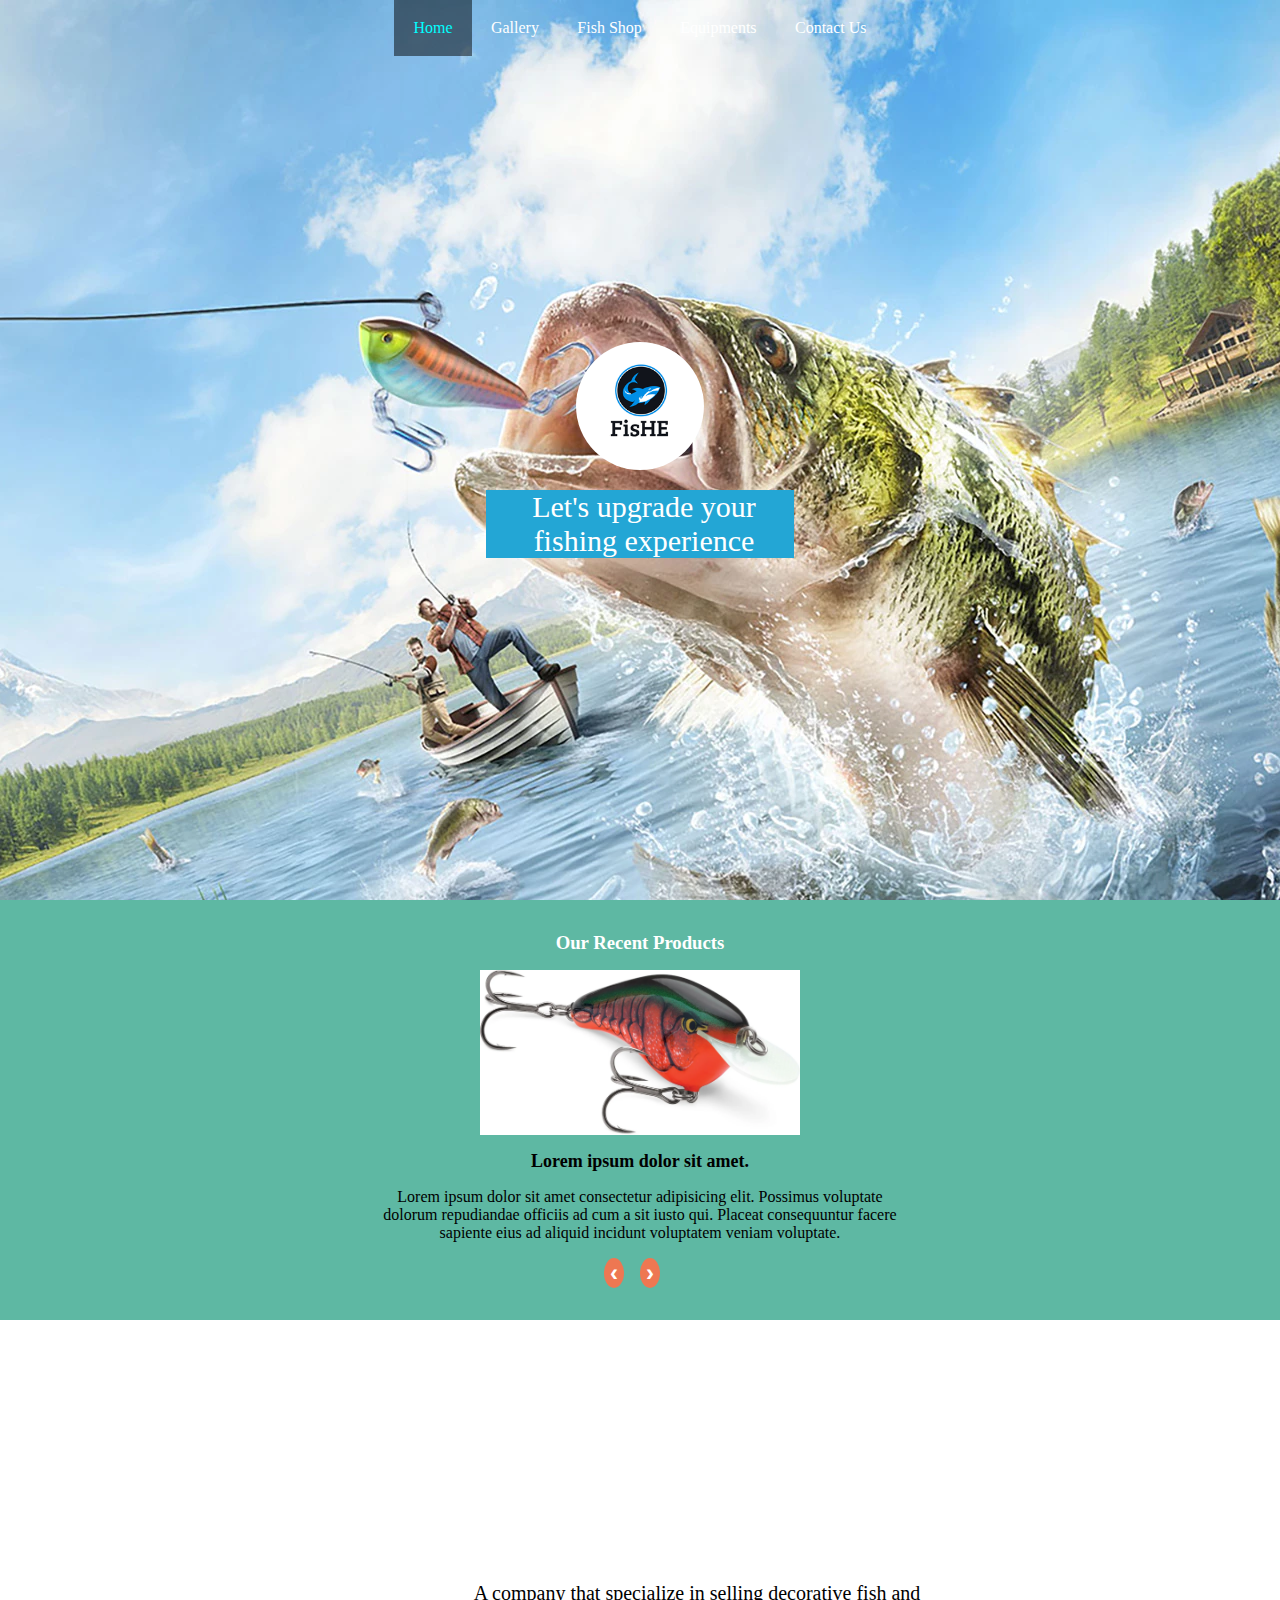
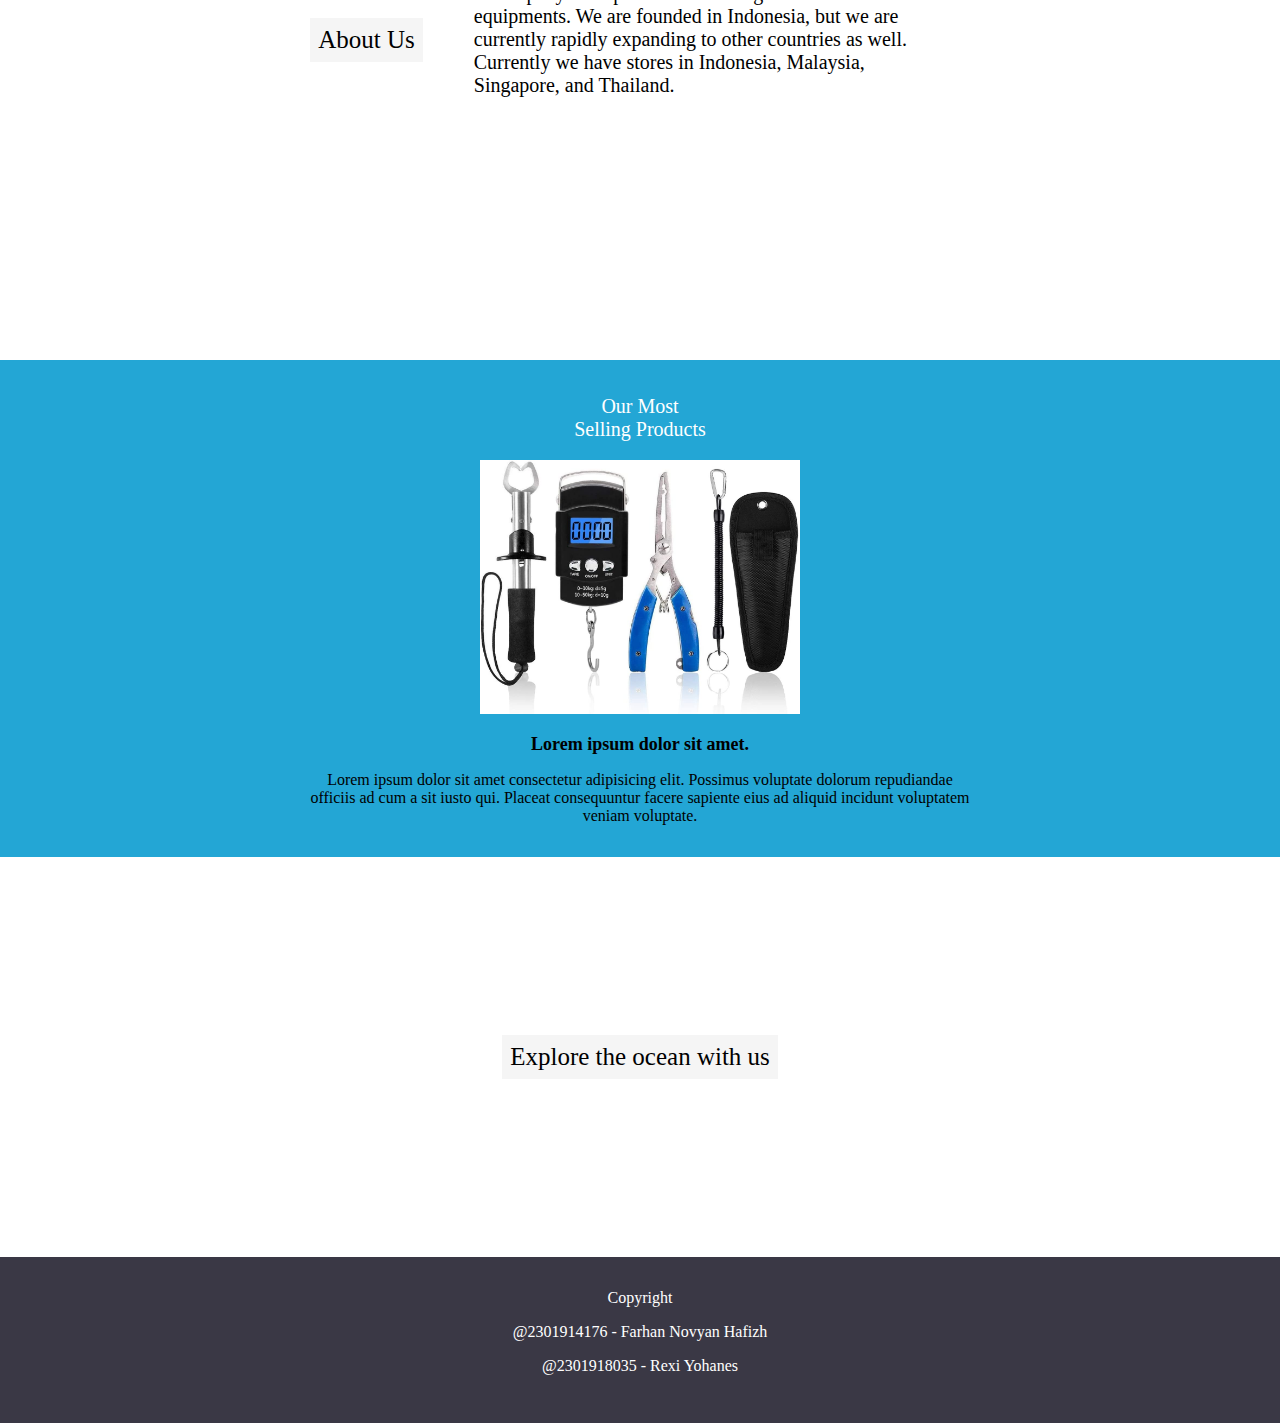
<file: index.html>
<!DOCTYPE html>
<html lang="en">
<head>
    <meta charset="UTF-8">
    <meta http-equiv="X-UA-Compatible" content="IE=edge">
    <meta name="viewport" content="width=device-width, initial-scale=1.0">
    <script src="https://code.jquery.com/jquery-3.6.0.min.js"
        integrity="sha256-/xUj+3OJU5yExlq6GSYGSHk7tPXikynS7ogEvDej/m4=" crossorigin="anonymous"></script>
    <link rel="stylesheet" href="global.css" />
    <link rel="stylesheet" href="index.css" />
    <title>FisHE</title>
</head>
<body>
    <nav>
        <ul>
            <li><a class="active" href="/index.html">Home</a></li>
            <li><a href="/gallery.html">Gallery</a></li>
            <li><a href="/shop.html">Fish Shop</a></li>
            <li><a href="/equipment.html">Equipments</a></li>
            <li><a href="/contact.html">Contact Us</a></li>
        </ul>
    </nav>
    <div class="main-content">
        <div class="parallax bg-1">
            <div>
                <div class="home-title-top">
                    <div class="child">
                        <img class="logo-circle" src="/assets/fishe.png" alt="">
                    </div>
                </div>
                <div class="home-title-bottom">
                    <div class="child">
                        Let's upgrade your fishing experience
                    </div>
                </div>
            </div>
        </div>
        <div class="slider-container">
            <h3>Our Recent Products</h3>
            <div class="slider">
                <div class="content">
                    <div class="img-middle-horizontal">
                        <img src="/assets/lure1.png"/>
                    </div>
                    <div class="product-title">
                        <b>
                            Lorem ipsum dolor sit amet.
                        </b>
                    </div>
                    <div class="product-desc">
                        Lorem ipsum dolor sit amet consectetur adipisicing elit. Possimus voluptate dolorum repudiandae officiis ad cum a
                        sit iusto qui. Placeat consequuntur facere sapiente eius ad aliquid incidunt voluptatem veniam voluptate.
                    </div>
                </div>
                <div class="content">
                    <div class="img-middle-horizontal">
                        <img src="/assets/lifejacket.png" />
                    </div>
                    <div class="product-title">
                        <b>
                            Lorem ipsum dolor sit amet.
                        </b>
                    </div>
                    <div class="product-desc">
                        Lorem ipsum dolor sit amet consectetur adipisicing elit. Possimus voluptate dolorum repudiandae officiis ad cum
                        a
                        sit iusto qui. Placeat consequuntur facere sapiente eius ad aliquid incidunt voluptatem veniam voluptate.
                    </div>
                </div>
                <div class="content">
                    <div class="img-middle-horizontal">
                        <img src="/assets/most-selling.png" />
                    </div>
                    <div class="product-title">
                        <b>
                            Lorem ipsum dolor sit amet.
                        </b>
                    </div>
                    <div class="product-desc">
                        Lorem ipsum dolor sit amet consectetur adipisicing elit. Possimus voluptate dolorum repudiandae officiis ad cum
                        a
                        sit iusto qui. Placeat consequuntur facere sapiente eius ad aliquid incidunt voluptatem veniam voluptate.
                    </div>
                </div>
            </div>
            <div class="button-container-mid">
                <button class="prev btn rounded">&#8249;</button>
                <button class="next btn rounded">&#8250;</button>
            </div>
        </div>
        <div class="parallax bg-2">
            <div class="title">
                About Us
            </div>
            <div class="horizontal-divider"></div>
            <div class="company-detail">
                A company that specialize in selling decorative fish and equipments. We are founded in Indonesia, but we are currently
                rapidly expanding to other countries as well. Currently we have stores in Indonesia, Malaysia, Singapore, and Thailand.
            </div>
        </div>
        <div class="most-selling">
            <div class="title">
                Our Most<br/> Selling Products
            </div>
            <div class="most-selling-content">
                <img src="/assets/most-selling.png"/>
            </div>
            <div class="product-title">
                <b>
                    Lorem ipsum dolor sit amet.
                </b>
            </div>
            <div class="product-desc">
                Lorem ipsum dolor sit amet consectetur adipisicing elit. Possimus voluptate dolorum repudiandae officiis ad cum
                a
                sit iusto qui. Placeat consequuntur facere sapiente eius ad aliquid incidunt voluptatem veniam voluptate.
            </div>
        </div>
        <div class="parallax bg-3">
            <div>
                <div class="title">
                    Explore the ocean with us
                </div>
            </div>
        </div>
    </div>
    <footer>
        Copyright 
        <p>
            @2301914176 - Farhan Novyan Hafizh
        </p>
        <p>
            @2301918035 - Rexi Yohanes
        </p>
    </footer>
    <script src="index.js"></script>
</body>
</html>
</file>
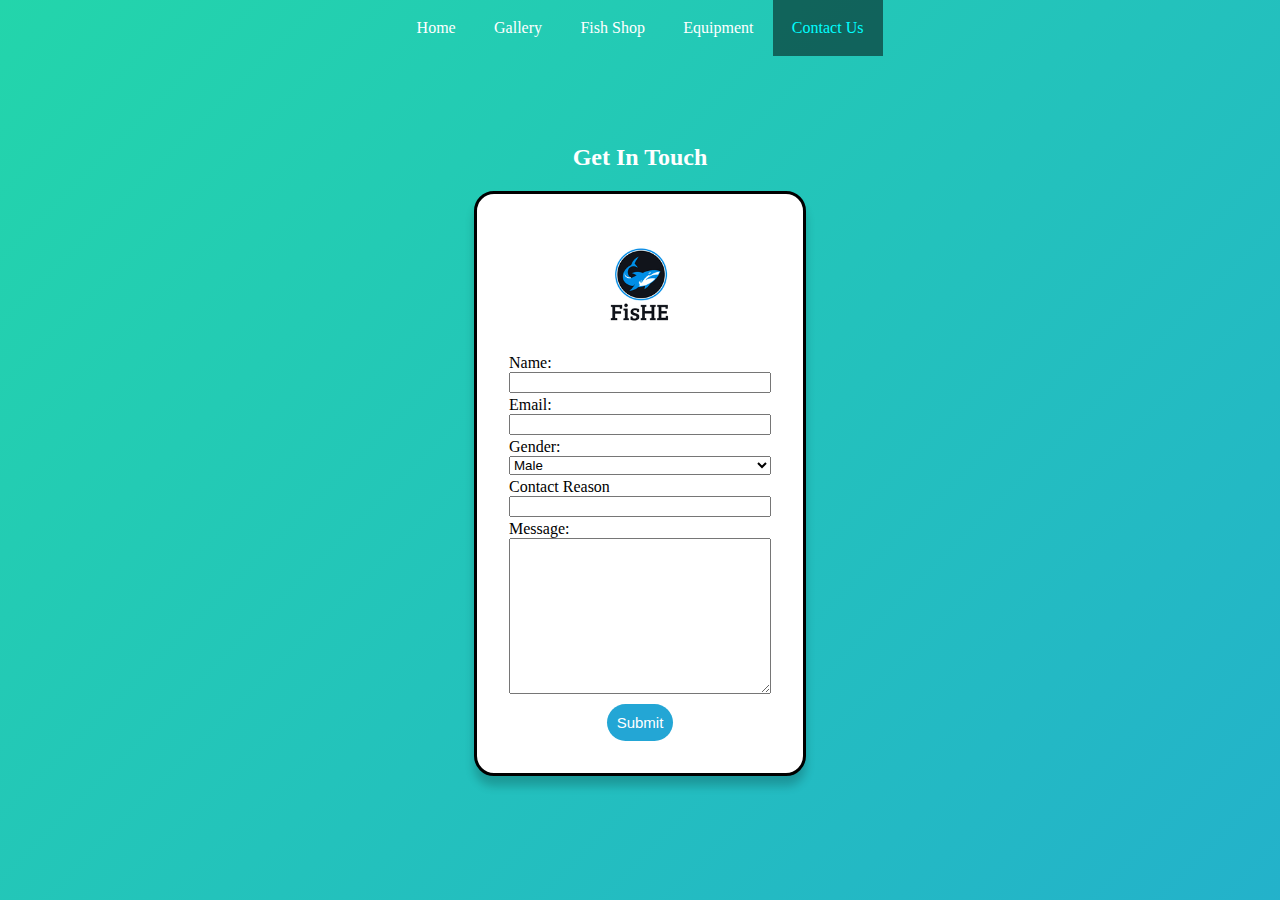
<file: contact.html>
<!DOCTYPE html>
<html lang="en">
<head>
    <meta charset="UTF-8">
    <meta http-equiv="X-UA-Compatible" content="IE=edge">
    <meta name="viewport" content="width=device-width, initial-scale=1.0">
    <link rel="stylesheet" href="global.css" />
    <link rel="stylesheet" href="contact.css" />
    <title>FisHE</title>
</head>
<body>
    <nav>
        <ul>
            <li><a href="/">Home</a></li>
            <li><a href="/gallery.html">Gallery</a></li>
            <li><a href="/shop.html">Fish Shop</a></li>
            <li><a href="/equipment.html">Equipment</a></li>
            <li><a class="active" href="/contact.html">Contact Us</a></li>
        </ul>
    </nav>
    <div class="parallax main-container">
        <div class="title">
            <h2>Get In Touch</h2>
        </div>
        <div class="form-container">
            <form action="mailto:farhan.hafizh@binus.ac.id" name="contactUs" onsubmit="return onSubmitContact()">
                <div class="logo-container">
                    <img src="/assets/fishe.png" alt="logo" class="logo-circle logo">
                </div>
                <div class="input-group">
                    <label for="name">Name:</label>
                    <input type="text" name="name">
                </div>
                <div class="input-group">
                    <label for="email">Email:</label>
                    <input type="text" name="email">
                </div>
                <div class="input-group">
                    <label for="gender">Gender:</label>
                    <select name="gender" id="gender">
                        <option value="m">Male</option>
                        <option value="f">Female</option>
                    </select>
                </div>
                <div class="input-group">
                    <label for="reason">Contact Reason</label>
                    <input type="text" name="reason">
                </div>
                <div class="input-group">
                    <label for="message">Message:</label>
                    <textarea name="message" id="message" cols="30" rows="10"></textarea>
                </div>
                <div class="btn-container">
                    <input class="btn btn-submit" type="submit" value="Submit">
                </div>
            </form>
        </div>
    </div>
    <script src="contact.js"></script>
</body>
</html>
</file>
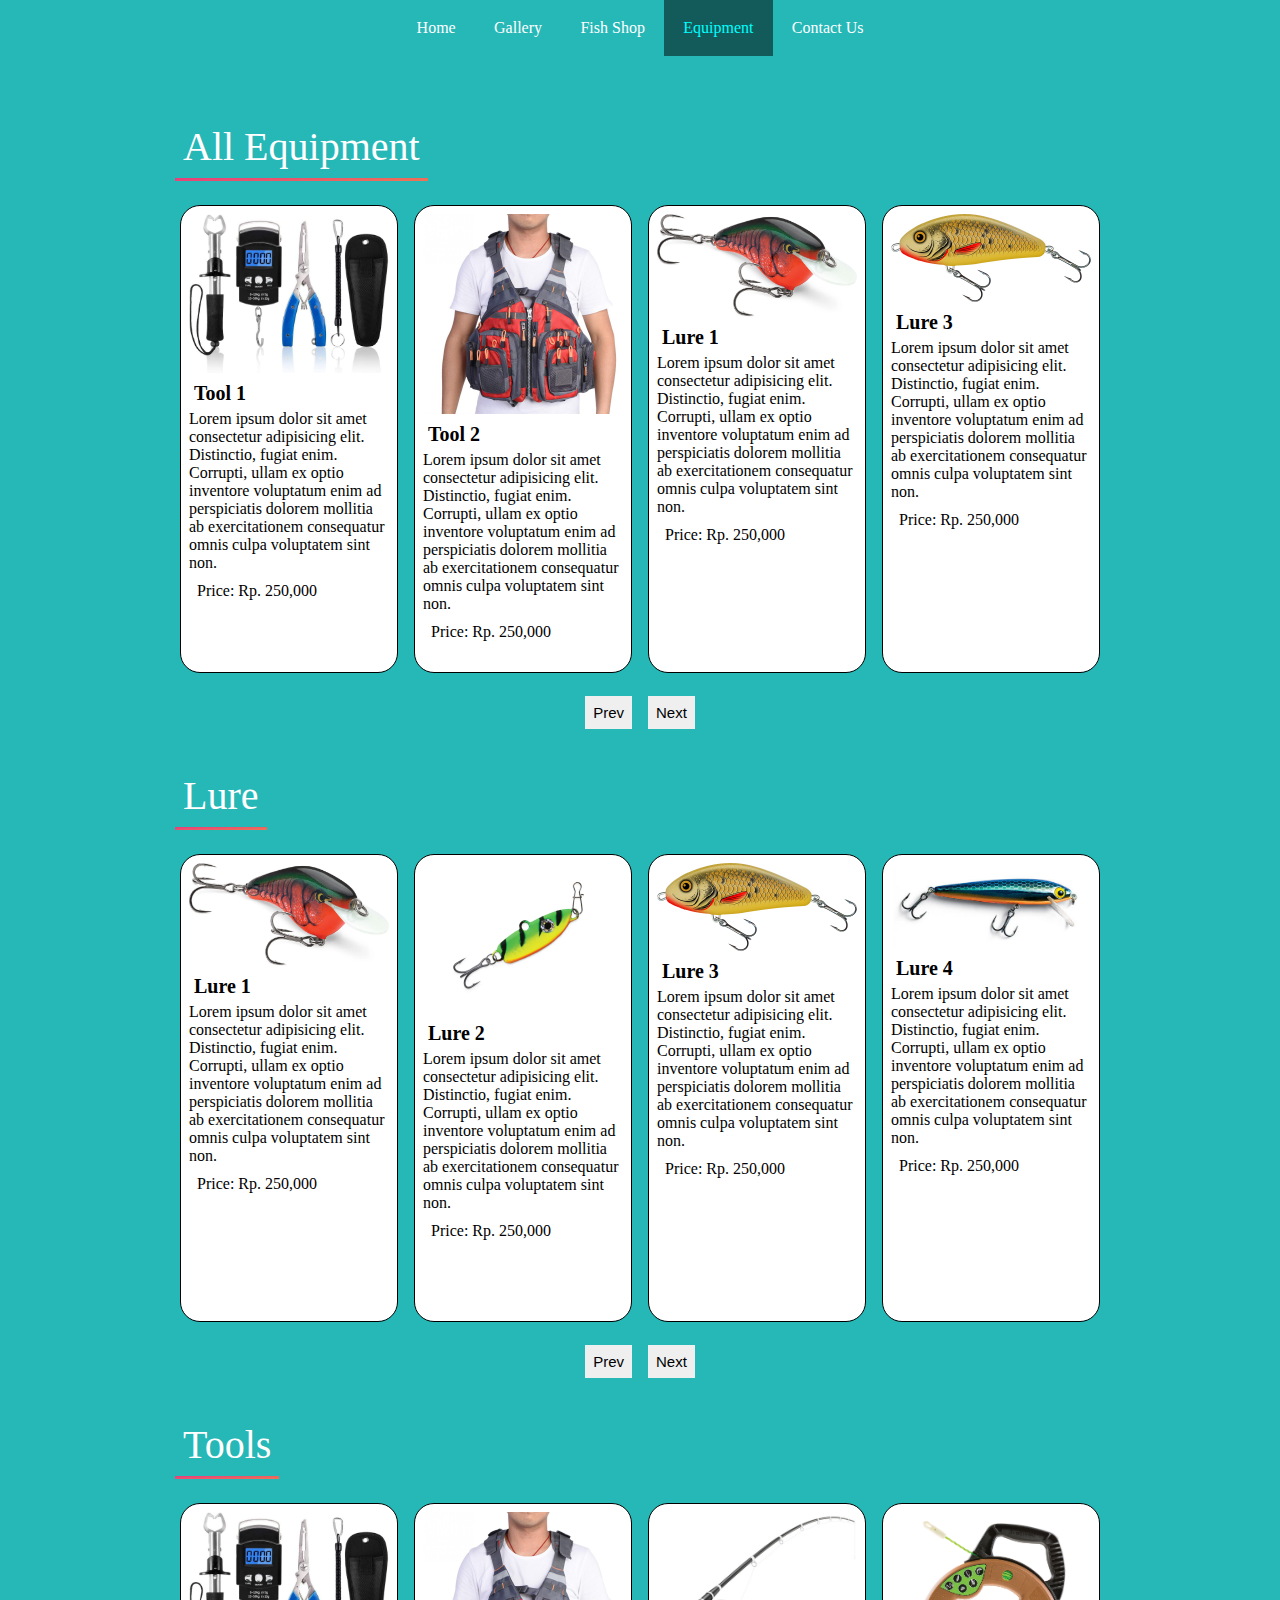
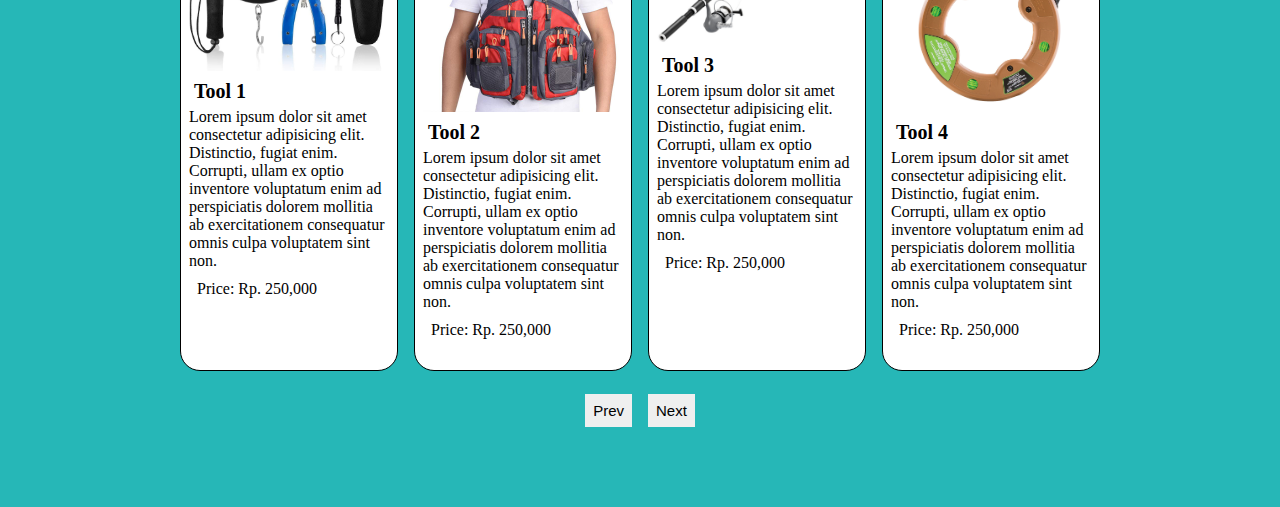
<file: equipment.html>
<!DOCTYPE html>
<html lang="en">
<head>
    <meta charset="UTF-8">
    <meta http-equiv="X-UA-Compatible" content="IE=edge">
    <meta name="viewport" content="width=device-width, initial-scale=1.0">
    <script src="https://code.jquery.com/jquery-3.6.0.min.js"
    integrity="sha256-/xUj+3OJU5yExlq6GSYGSHk7tPXikynS7ogEvDej/m4=" crossorigin="anonymous"></script>
    <link rel="stylesheet" href="global.css" />
    <link rel="stylesheet" href="equipment.css" />
    <title>FisHE</title>
</head>
<body>
    <nav>
        <ul>
            <li><a href="/index.html">Home</a></li>
            <li><a href="/gallery.html">Gallery</a></li>
            <li><a href="/shop.html">Fish Shop</a></li>
            <li><a class="active" href="/equipment.html">Equipment</a></li>
            <li><a href="/contact.html">Contact Us</a></li>
        </ul>
    </nav>
    <div class="main-container">
        <div class="category-container">
            <div class="category1 category" data-start="0" data-end="3">
                <div class="category-title">
                    All Equipment
                </div>
                <div class="card-container">
                    <div class="card">
                        <div class="item-img">
                            <img class="item-img" src="/assets/most-selling.png" alt="product image">
                        </div>
                        <div class="item-title">
                            Tool 1
                        </div>
                        <div class="item-desc">
                            Lorem ipsum dolor sit amet consectetur adipisicing elit. Distinctio, fugiat enim. Corrupti, ullam ex optio
                            inventore voluptatum enim ad perspiciatis dolorem mollitia ab exercitationem consequatur omnis culpa
                            voluptatem
                            sint non.
                        </div>
                        <div class="item-price">
                            Price: Rp. 250,000
                        </div>
                    </div>
                    <div class="card">
                        <div class="item-img">
                            <img class="item-img" src="/assets/lifejacket.png" alt="product image">
                        </div>
                        <div class="item-title">
                            Tool 2
                        </div>
                        <div class="item-desc">
                            Lorem ipsum dolor sit amet consectetur adipisicing elit. Distinctio, fugiat enim. Corrupti, ullam ex optio
                            inventore voluptatum enim ad perspiciatis dolorem mollitia ab exercitationem consequatur omnis culpa
                            voluptatem
                            sint non.
                        </div>
                        <div class="item-price">
                            Price: Rp. 250,000
                        </div>
                    </div>
                    <div class="card">
                        <div class="item-img">
                            <img class="item-img" src="/assets/lure1.png" alt="product image">
                        </div>
                        <div class="item-title">
                            Lure 1
                        </div>
                        <div class="item-desc">
                            Lorem ipsum dolor sit amet consectetur adipisicing elit. Distinctio, fugiat enim. Corrupti, ullam ex optio
                            inventore voluptatum enim ad perspiciatis dolorem mollitia ab exercitationem consequatur omnis culpa
                            voluptatem
                            sint non.
                        </div>
                        <div class="item-price">
                            Price: Rp. 250,000
                        </div>
                    </div>
                    <div class="card">
                        <div class="item-img">
                            <img class="item-img" src="/assets/lure3.png" alt="product image">
                        </div>
                        <div class="item-title">
                            Lure 3
                        </div>
                        <div class="item-desc">
                            Lorem ipsum dolor sit amet consectetur adipisicing elit. Distinctio, fugiat enim. Corrupti, ullam ex optio
                            inventore voluptatum enim ad perspiciatis dolorem mollitia ab exercitationem consequatur omnis culpa
                            voluptatem
                            sint non.
                        </div>
                        <div class="item-price">
                            Price: Rp. 250,000
                        </div>
                    </div>
                    <div class="card">
                        <div class="item-img">
                            <img class="item-img" src="/assets/tools4.png" alt="product image">
                        </div>
                        <div class="item-title">
                            asdasdasd
                        </div>
                        <div class="item-desc">
                            Lorem ipsum dolor sit amet consectetur adipisicing elit. Distinctio, fugiat enim. Corrupti, ullam ex optio
                            inventore voluptatum enim ad perspiciatis dolorem mollitia ab exercitationem consequatur omnis culpa
                            voluptatem
                            sint non.
                        </div>
                        <div class="item-price">
                            Price: Rp. 250,000
                        </div>
                    </div>

                </div>
                <div class="btn-container">
                    <button class="btn prev">Prev</button>
                    <button class="btn next">Next</button>
                </div>
            </div>
            <div class="category2 category" data-start="0" data-end="3">
                <div class="category-title">
                    Lure
                </div>
                <div class="card-container">
                    <div class="card">
                        <div class="item-img">
                            <img class="item-img" src="/assets/lure1.png" alt="product image">
                        </div>
                        <div class="item-title">
                            Lure 1
                        </div>
                        <div class="item-desc">
                            Lorem ipsum dolor sit amet consectetur adipisicing elit. Distinctio, fugiat enim. Corrupti, ullam ex
                            optio
                            inventore voluptatum enim ad perspiciatis dolorem mollitia ab exercitationem consequatur omnis culpa
                            voluptatem
                            sint non.
                        </div>
                        <div class="item-price">
                            Price: Rp. 250,000
                        </div>
                    </div>
                    <div class="card">
                        <div class="item-img">
                            <img class="item-img" src="/assets/lure2.png" alt="product image">
                        </div>
                        <div class="item-title">
                            Lure 2
                        </div>
                        <div class="item-desc">
                            Lorem ipsum dolor sit amet consectetur adipisicing elit. Distinctio, fugiat enim. Corrupti, ullam ex
                            optio
                            inventore voluptatum enim ad perspiciatis dolorem mollitia ab exercitationem consequatur omnis culpa
                            voluptatem
                            sint non.
                        </div>
                        <div class="item-price">
                            Price: Rp. 250,000
                        </div>
                    </div>
                    <div class="card">
                        <div class="item-img">
                            <img class="item-img" src="/assets/lure3.png" alt="product image">
                        </div>
                        <div class="item-title">
                            Lure 3
                        </div>
                        <div class="item-desc">
                            Lorem ipsum dolor sit amet consectetur adipisicing elit. Distinctio, fugiat enim. Corrupti, ullam ex
                            optio
                            inventore voluptatum enim ad perspiciatis dolorem mollitia ab exercitationem consequatur omnis culpa
                            voluptatem
                            sint non.
                        </div>
                        <div class="item-price">
                            Price: Rp. 250,000
                        </div>
                    </div>
                    <div class="card">
                        <div class="item-img">
                            <img class="item-img" src="/assets/lure4.png" alt="product image">
                        </div>
                        <div class="item-title">
                            Lure 4
                        </div>
                        <div class="item-desc">
                            Lorem ipsum dolor sit amet consectetur adipisicing elit. Distinctio, fugiat enim. Corrupti, ullam ex
                            optio
                            inventore voluptatum enim ad perspiciatis dolorem mollitia ab exercitationem consequatur omnis culpa
                            voluptatem
                            sint non.
                        </div>
                        <div class="item-price">
                            Price: Rp. 250,000
                        </div>
                    </div>
                    <div class="card">
                        <div class="item-img">
                            <img class="item-img" src="/assets/lure5.png" alt="product image">
                        </div>
                        <div class="item-title">
                            Lure 5
                        </div>
                        <div class="item-desc">
                            Lorem ipsum dolor sit amet consectetur adipisicing elit. Distinctio, fugiat enim. Corrupti, ullam ex
                            optio
                            inventore voluptatum enim ad perspiciatis dolorem mollitia ab exercitationem consequatur omnis culpa
                            voluptatem
                            sint non.
                        </div>
                        <div class="item-price">
                            Price: Rp. 250,000
                        </div>
                    </div>
            
                </div>
                <div class="btn-container">
                    <button class="btn prev">Prev</button>
                    <button class="btn next">Next</button>
                </div>
            </div>
            <div class="category2 category" data-start="0" data-end="3">
                <div class="category-title">
                    Tools
                </div>
                <div class="card-container">
                    <div class="card">
                        <div class="item-img">
                            <img class="item-img" src="/assets/most-selling.png" alt="product image">
                        </div>
                        <div class="item-title">
                            Tool 1
                        </div>
                        <div class="item-desc">
                            Lorem ipsum dolor sit amet consectetur adipisicing elit. Distinctio, fugiat enim. Corrupti, ullam ex
                            optio
                            inventore voluptatum enim ad perspiciatis dolorem mollitia ab exercitationem consequatur omnis culpa
                            voluptatem
                            sint non.
                        </div>
                        <div class="item-price">
                            Price: Rp. 250,000
                        </div>
                    </div>
                    <div class="card">
                        <div class="item-img">
                            <img class="item-img" src="/assets/lifejacket.png" alt="product image">
                        </div>
                        <div class="item-title">
                            Tool 2
                        </div>
                        <div class="item-desc">
                            Lorem ipsum dolor sit amet consectetur adipisicing elit. Distinctio, fugiat enim. Corrupti, ullam ex
                            optio
                            inventore voluptatum enim ad perspiciatis dolorem mollitia ab exercitationem consequatur omnis culpa
                            voluptatem
                            sint non.
                        </div>
                        <div class="item-price">
                            Price: Rp. 250,000
                        </div>
                    </div>
                    <div class="card">
                        <div class="item-img">
                            <img class="item-img" src="/assets/tools1.png" alt="product image">
                        </div>
                        <div class="item-title">
                            Tool 3
                        </div>
                        <div class="item-desc">
                            Lorem ipsum dolor sit amet consectetur adipisicing elit. Distinctio, fugiat enim. Corrupti, ullam ex
                            optio
                            inventore voluptatum enim ad perspiciatis dolorem mollitia ab exercitationem consequatur omnis culpa
                            voluptatem
                            sint non.
                        </div>
                        <div class="item-price">
                            Price: Rp. 250,000
                        </div>
                    </div>
                    <div class="card">
                        <div class="item-img">
                            <img class="item-img" src="/assets/tools2.png" alt="product image">
                        </div>
                        <div class="item-title">
                            Tool 4
                        </div>
                        <div class="item-desc">
                            Lorem ipsum dolor sit amet consectetur adipisicing elit. Distinctio, fugiat enim. Corrupti, ullam ex
                            optio
                            inventore voluptatum enim ad perspiciatis dolorem mollitia ab exercitationem consequatur omnis culpa
                            voluptatem
                            sint non.
                        </div>
                        <div class="item-price">
                            Price: Rp. 250,000
                        </div>
                    </div>
                    <div class="card">
                        <div class="item-img">
                            <img class="item-img" src="/assets/tools3.png" alt="product image">
                        </div>
                        <div class="item-title">
                            Tool 5
                        </div>
                        <div class="item-desc">
                            Lorem ipsum dolor sit amet consectetur adipisicing elit. Distinctio, fugiat enim. Corrupti, ullam ex
                            optio
                            inventore voluptatum enim ad perspiciatis dolorem mollitia ab exercitationem consequatur omnis culpa
                            voluptatem
                            sint non.
                        </div>
                        <div class="item-price">
                            Price: Rp. 250,000
                        </div>
                    </div>
            
                </div>
                <div class="btn-container">
                    <button class="btn prev">Prev</button>
                    <button class="btn next">Next</button>
                </div>
            </div>
        </div>
    </div>
    <script src="equipment.js"></script>
</body>
</html>
</file>
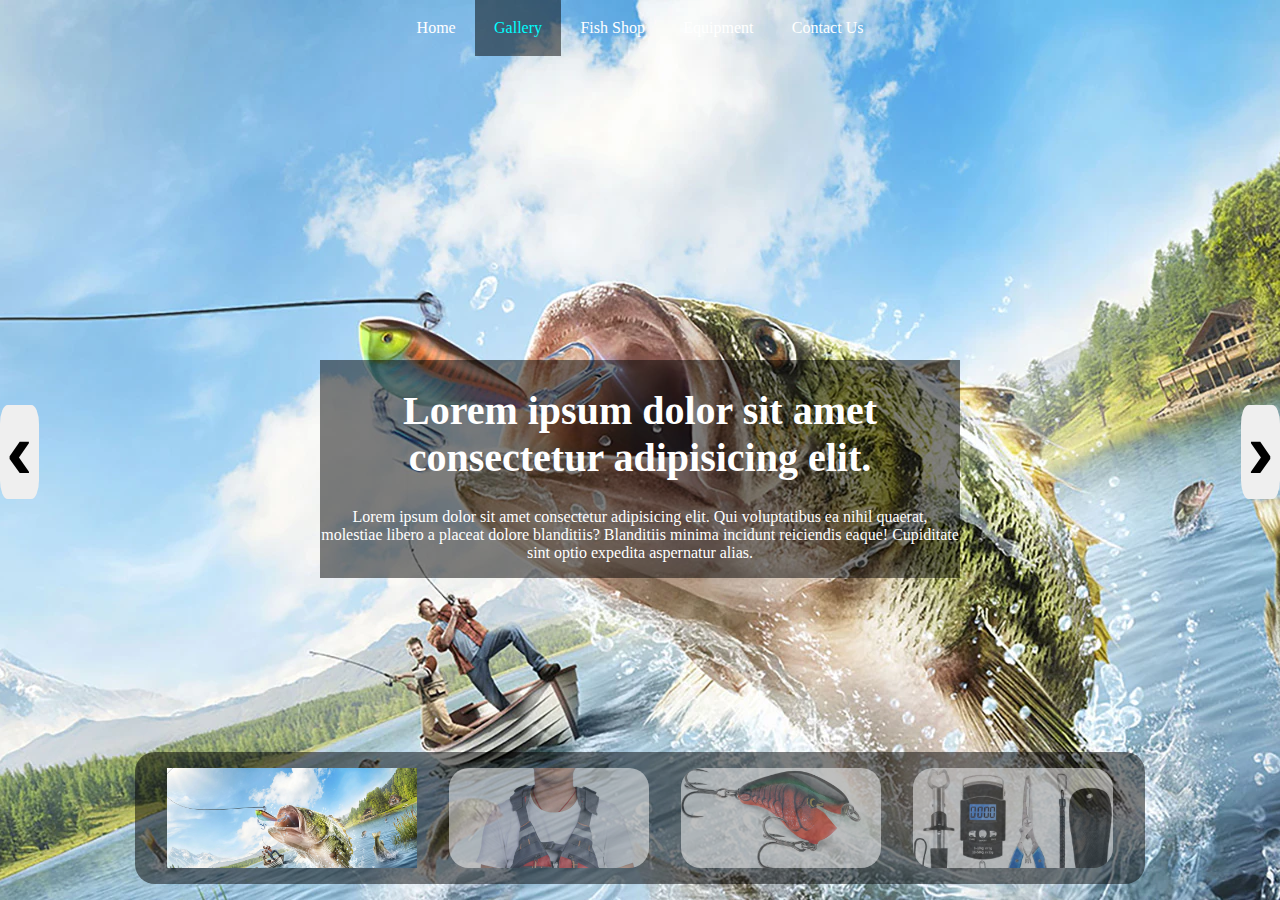
<file: gallery.html>
<!DOCTYPE html>
<html lang="en">
<head>
    <meta charset="UTF-8">
    <meta http-equiv="X-UA-Compatible" content="IE=edge">
    <meta name="viewport" content="width=device-width, initial-scale=1.0">
    <script src="https://code.jquery.com/jquery-3.6.0.min.js"
        integrity="sha256-/xUj+3OJU5yExlq6GSYGSHk7tPXikynS7ogEvDej/m4=" crossorigin="anonymous"></script>
    <link rel="stylesheet" href="global.css" />
    <link rel="stylesheet" href="gallery.css" />
    <title>FisHE</title>
</head>
<body>
    <nav>
        <ul>
            <li><a href="/index.html">Home</a></li>
            <li><a class="active" href="/gallery.html">Gallery</a></li>
            <li><a href="/shop.html">Fish Shop</a></li>
            <li><a href="/equipment.html">Equipment</a></li>
            <li><a href="/contact.html">Contact Us</a></li>
        </ul>
    </nav>
    <div class="main-content">
        <div class="slideshow-container">
            <div class="slides-content">
                <div>
                    <button class="btn rounded btn-slide prev">&#8249;</button>
                    <button class="btn rounded btn-slide next">&#8250;</button>
                </div>
                <div class="thumbnail-parent horizontal-center fade-in">
                    <div class="thumbnail-container">
                        <div class="thumbnail th-1" onclick="showContent(0)"></div>
                        <div class="thumbnail th-2" onclick="showContent(1)"></div>
                        <div class="thumbnail th-3" onclick="showContent(2)"></div>
                        <div class="thumbnail th-4" onclick="showContent(3)"></div>
                    </div>
                </div>
                <div class="parallax content bg-1">
                    <div class="item-detail-container horizontal-center">
                        <div class="item-title">
                            <h1>
                                Lorem ipsum dolor sit amet consectetur adipisicing elit.
                            </h1>
                        </div>
                        <div class="item-description">
                            <p>
                                Lorem ipsum dolor sit amet consectetur adipisicing elit. Qui voluptatibus ea nihil quaerat, molestiae libero a placeat dolore blanditiis? Blanditiis minima incidunt reiciendis eaque! Cupiditate sint optio expedita aspernatur alias.
                            </p>
                        </div>
                    </div>
                </div>
                <div class="parallax content bg-2">
                    <div class="item-detail-container horizontal-center">
                        <div class="item-title">
                            <h1>
                                Lorem ipsum dolor sit amet consectetur adipisicing elit.
                            </h1>
                        </div>
                        <div class="item-description">
                            <p>
                                Lorem ipsum dolor sit amet consectetur adipisicing elit. Qui voluptatibus ea nihil quaerat, molestiae libero
                                a placeat dolore blanditiis? Blanditiis minima incidunt reiciendis eaque! Cupiditate sint optio expedita
                                aspernatur alias.
                            </p>
                        </div>
                    </div>
                </div>
                <div class="parallax content bg-3">
                    <div class="item-detail-container horizontal-center">
                        <div class="item-title">
                            <h1>
                                Lorem ipsum dolor sit amet consectetur adipisicing elit.
                            </h1>
                        </div>
                        <div class="item-description">
                            <p>
                                Lorem ipsum dolor sit amet consectetur adipisicing elit. Qui voluptatibus ea nihil quaerat, molestiae libero
                                a placeat dolore blanditiis? Blanditiis minima incidunt reiciendis eaque! Cupiditate sint optio expedita
                                aspernatur alias.
                            </p>
                        </div>
                    </div>
                </div>
                <div class="parallax content bg-4">
                    <div class="item-detail-container horizontal-center">
                        <div class="item-title">
                            <h1>
                                Lorem ipsum dolor sit amet consectetur adipisicing elit.
                            </h1>
                        </div>
                        <div class="item-description">
                            <p>
                                Lorem ipsum dolor sit amet consectetur adipisicing elit. Qui voluptatibus ea nihil quaerat, molestiae libero
                                a placeat dolore blanditiis? Blanditiis minima incidunt reiciendis eaque! Cupiditate sint optio expedita
                                aspernatur alias.
                            </p>
                        </div>
                    </div>
                </div>
            </div>
        </div>
    </div>
    <script src="index.js"></script>
</body>
</html>
</file>
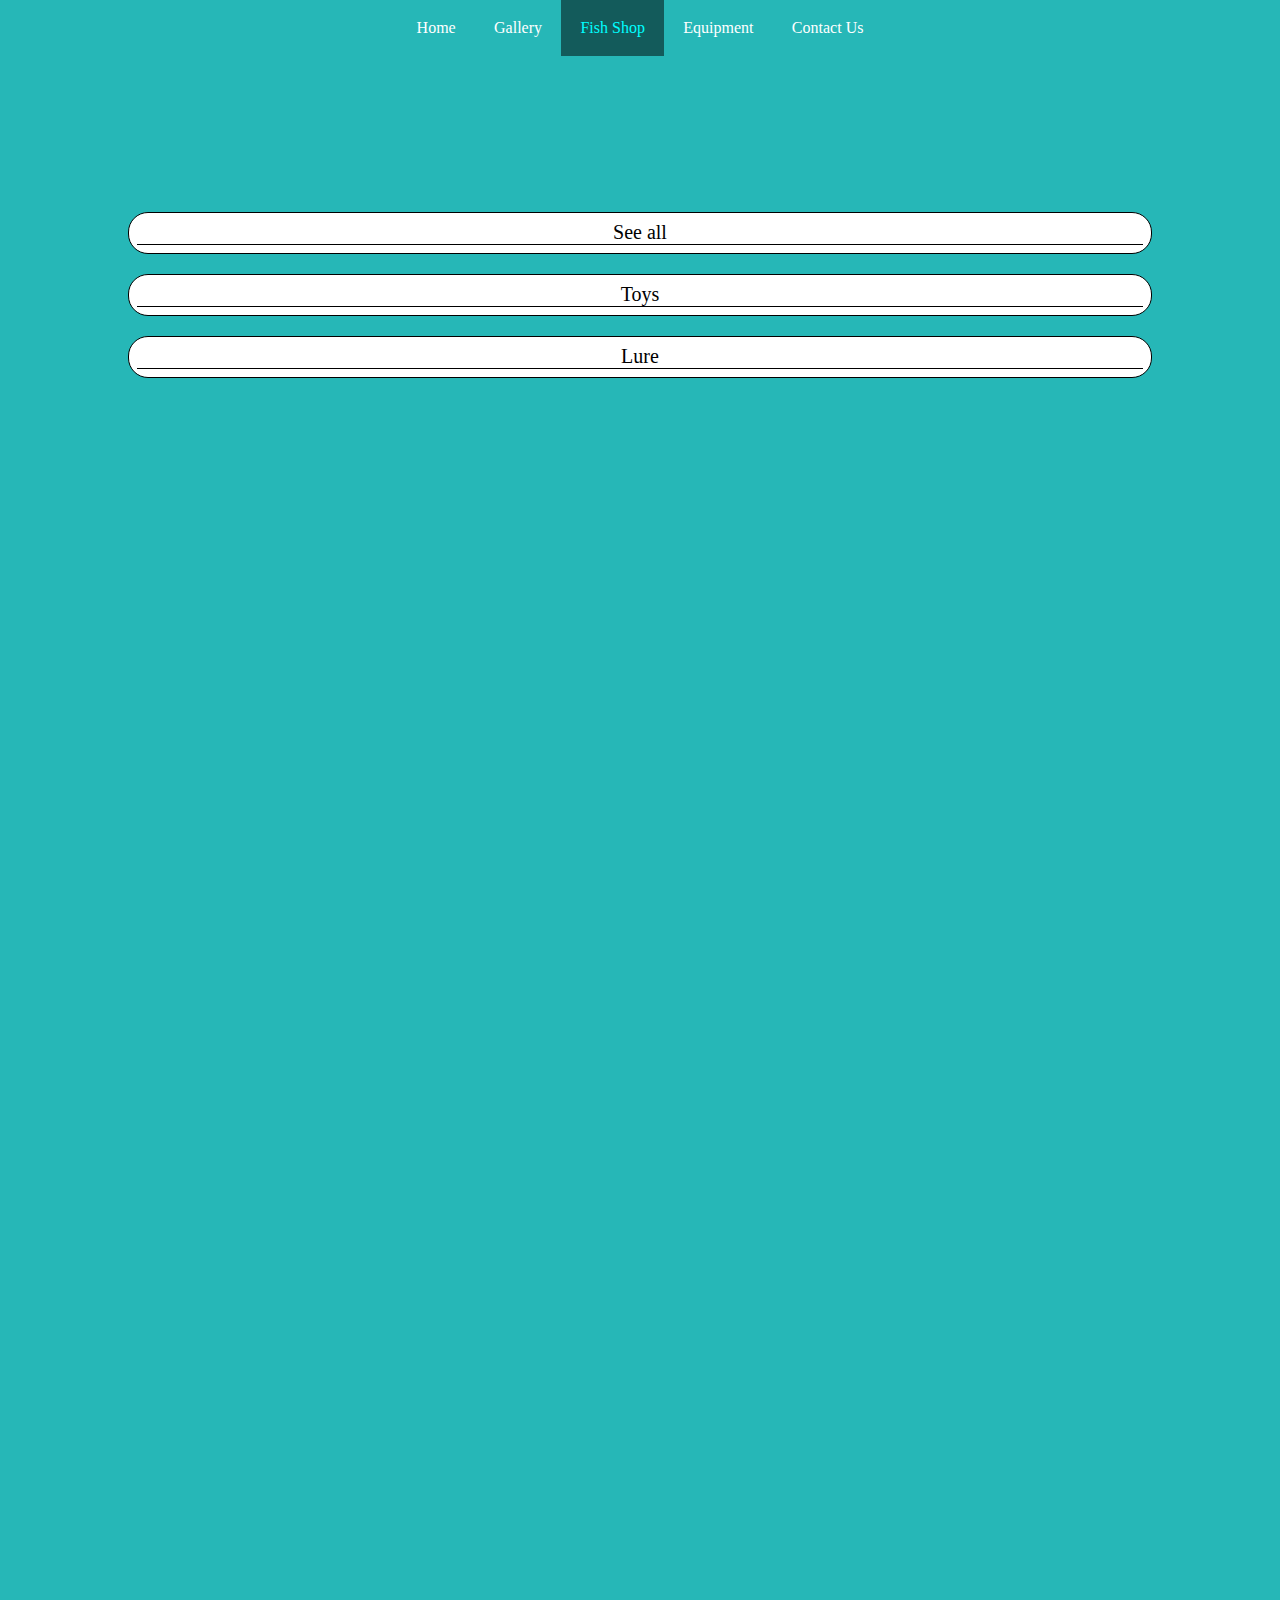
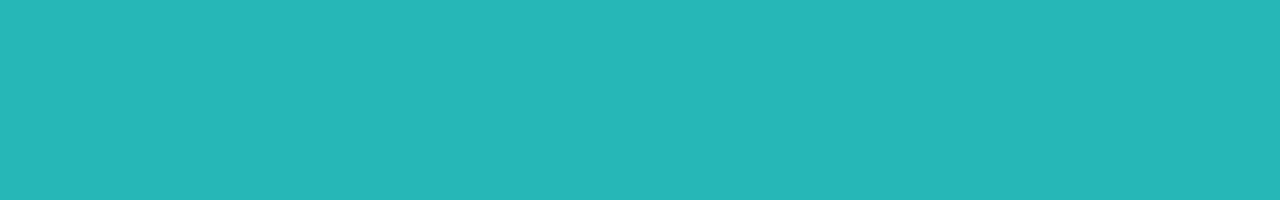
<file: shop.html>
<!DOCTYPE html>
<html lang="en">
<head>
    <meta charset="UTF-8">
    <meta http-equiv="X-UA-Compatible" content="IE=edge">
    <meta name="viewport" content="width=device-width, initial-scale=1.0">
    <script src="https://code.jquery.com/jquery-3.6.0.min.js"
        integrity="sha256-/xUj+3OJU5yExlq6GSYGSHk7tPXikynS7ogEvDej/m4=" crossorigin="anonymous"></script>
    <link rel="stylesheet" href="global.css" />
    <link rel="stylesheet" href="shop.css" />
    <title>FisHE</title>
</head>
<body>
    <nav>
        <ul>
            <li><a href="/index.html">Home</a></li>
            <li><a href="/gallery.html">Gallery</a></li>
            <li><a class="active" href="/shop.html">Fish Shop</a></li>
            <li><a href="/equipment.html">Equipment</a></li>
            <li><a href="/contact.html">Contact Us</a></li>
        </ul>
    </nav>
    <div class="main-container">
        <div class="categories horizontal-center">
            <div class="container">
                <div class="toggle">
                    See all
                </div>
                <div class="content">
                    <div class="card">
                        <div class="item-img">
                            <img class="item-img" src="/assets/fishtoy1.png" alt="product image">
                        </div>
                        <div class="item-title">
                            Fish Toy 1
                        </div>
                        <div class="item-desc">
                            Lorem ipsum dolor sit amet consectetur adipisicing elit. Distinctio, fugiat enim. Corrupti, ullam ex optio inventore voluptatum enim ad perspiciatis dolorem mollitia ab exercitationem consequatur omnis culpa voluptatem sint non.
                        </div>
                        <div class="item-price">
                           Price: Rp. 250,000
                        </div>
                    </div>
                    <div class="card">
                        <div class="item-img">
                            <img class="item-img" src="/assets/fishtoy2.png" alt="product image">
                        </div>
                        <div class="item-title">
                            Fish Toy 2
                        </div>
                        <div class="item-desc">
                            Lorem ipsum dolor sit amet consectetur adipisicing elit. Distinctio, fugiat enim. Corrupti, ullam ex optio
                            inventore voluptatum enim ad perspiciatis dolorem mollitia ab exercitationem consequatur omnis culpa voluptatem
                            sint non.
                        </div>
                        <div class="item-price">
                            Price: Rp. 250,000
                        </div>
                    </div>
                    <div class="card">
                        <div class="item-img">
                            <img class="item-img" src="/assets/lure1.png" alt="product image">
                        </div>
                        <div class="item-title">
                            Lure 1
                        </div>
                        <div class="item-desc">
                            Lorem ipsum dolor sit amet consectetur adipisicing elit. Distinctio, fugiat enim. Corrupti, ullam ex optio
                            inventore voluptatum enim ad perspiciatis dolorem mollitia ab exercitationem consequatur omnis culpa voluptatem
                            sint non.
                        </div>
                        <div class="item-price">
                            Price: Rp. 250,000
                        </div>
                    </div>
                    <div class="card">
                        <div class="item-img">
                            <img class="item-img" src="/assets/fishtoy3.jpeg" alt="product image">
                        </div>
                        <div class="item-title">
                            Fish Toy 3
                        </div>
                        <div class="item-desc">
                            Lorem ipsum dolor sit amet consectetur adipisicing elit. Distinctio, fugiat enim. Corrupti, ullam ex optio
                            inventore voluptatum enim ad perspiciatis dolorem mollitia ab exercitationem consequatur omnis culpa voluptatem
                            sint non.
                        </div>
                        <div class="item-price">
                            Price: Rp. 250,000
                        </div>
                    </div>
                    <div class="card">
                        <div class="item-img">
                            <img class="item-img" src="/assets/lure2.png" alt="product image">
                        </div>
                        <div class="item-title">
                            Lure 2
                        </div>
                        <div class="item-desc">
                            Lorem ipsum dolor sit amet consectetur adipisicing elit. Distinctio, fugiat enim. Corrupti, ullam ex optio
                            inventore voluptatum enim ad perspiciatis dolorem mollitia ab exercitationem consequatur omnis culpa voluptatem
                            sint non.
                        </div>
                        <div class="item-price">
                            Price: Rp. 250,000
                        </div>
                    </div>
                    <div class="card">
                        <div class="item-img">
                            <img class="item-img" src="/assets/lure3.png" alt="product image">
                        </div>
                        <div class="item-title">
                            Lure 3
                        </div>
                        <div class="item-desc">
                            Lorem ipsum dolor sit amet consectetur adipisicing elit. Distinctio, fugiat enim. Corrupti, ullam ex optio
                            inventore voluptatum enim ad perspiciatis dolorem mollitia ab exercitationem consequatur omnis culpa voluptatem
                            sint non.
                        </div>
                        <div class="item-price">
                            Price: Rp. 250,000
                        </div>
                    </div>
                    <div class="card">
                        <div class="item-img">
                            <img class="item-img" src="/assets/lure4.png" alt="product image">
                        </div>
                        <div class="item-title">
                            Lure 4
                        </div>
                        <div class="item-desc">
                            Lorem ipsum dolor sit amet consectetur adipisicing elit. Distinctio, fugiat enim. Corrupti, ullam ex optio
                            inventore voluptatum enim ad perspiciatis dolorem mollitia ab exercitationem consequatur omnis culpa voluptatem
                            sint non.
                        </div>
                        <div class="item-price">
                            Price: Rp. 250,000
                        </div>
                    </div>
                </div>
            </div>
            <div class="container">
                <div class="toggle">
                    Toys
                </div>
                <div class="content">
                    <div class="card">
                        <div class="item-img">
                            <img class="item-img" src="/assets/fishtoy1.png" alt="product image">
                        </div>
                        <div class="item-title">
                            Fish Toy 1
                        </div>
                        <div class="item-desc">
                            Lorem ipsum dolor sit amet consectetur adipisicing elit. Distinctio, fugiat enim. Corrupti, ullam ex optio
                            inventore voluptatum enim ad perspiciatis dolorem mollitia ab exercitationem consequatur omnis culpa voluptatem
                            sint non.
                        </div>
                        <div class="item-price">
                            Price: Rp. 250,000
                        </div>
                    </div>
                    <div class="card">
                        <div class="item-img">
                            <img class="item-img" src="/assets/fishtoy2.png" alt="product image">
                        </div>
                        <div class="item-title">
                            Fish Toy 2
                        </div>
                        <div class="item-desc">
                            Lorem ipsum dolor sit amet consectetur adipisicing elit. Distinctio, fugiat enim. Corrupti, ullam ex optio
                            inventore voluptatum enim ad perspiciatis dolorem mollitia ab exercitationem consequatur omnis culpa voluptatem
                            sint non.
                        </div>
                        <div class="item-price">
                            Price: Rp. 250,000
                        </div>
                    </div>
                    <div class="card">
                        <div class="item-img">
                            <img class="item-img" src="/assets/fishtoy3.jpeg" alt="product image">
                        </div>
                        <div class="item-title">
                            Fish Toy 3
                        </div>
                        <div class="item-desc">
                            Lorem ipsum dolor sit amet consectetur adipisicing elit. Distinctio, fugiat enim. Corrupti, ullam ex optio
                            inventore voluptatum enim ad perspiciatis dolorem mollitia ab exercitationem consequatur omnis culpa voluptatem
                            sint non.
                        </div>
                        <div class="item-price">
                            Price: Rp. 250,000
                        </div>
                    </div>
                </div>
            </div>
            <div class="container">
                <div class="toggle">
                    Lure
                </div>
                <div class="content">
                    <div class="card">
                        <div class="item-img">
                            <img class="item-img" src="/assets/lure1.png" alt="product image">
                        </div>
                        <div class="item-title">
                            Lure 1
                        </div>
                        <div class="item-desc">
                            Lorem ipsum dolor sit amet consectetur adipisicing elit. Distinctio, fugiat enim. Corrupti, ullam ex optio
                            inventore voluptatum enim ad perspiciatis dolorem mollitia ab exercitationem consequatur omnis culpa voluptatem
                            sint non.
                        </div>
                        <div class="item-price">
                            Price: Rp. 250,000
                        </div>
                    </div>
                    <div class="card">
                        <div class="item-img">
                            <img class="item-img" src="/assets/lure2.png" alt="product image">
                        </div>
                        <div class="item-title">
                            Lure 2
                        </div>
                        <div class="item-desc">
                            Lorem ipsum dolor sit amet consectetur adipisicing elit. Distinctio, fugiat enim. Corrupti, ullam ex optio
                            inventore voluptatum enim ad perspiciatis dolorem mollitia ab exercitationem consequatur omnis culpa voluptatem
                            sint non.
                        </div>
                        <div class="item-price">
                            Price: Rp. 250,000
                        </div>
                    </div>
                    <div class="card">
                        <div class="item-img">
                            <img class="item-img" src="/assets/lure3.png" alt="product image">
                        </div>
                        <div class="item-title">
                            Lure 3
                        </div>
                        <div class="item-desc">
                            Lorem ipsum dolor sit amet consectetur adipisicing elit. Distinctio, fugiat enim. Corrupti, ullam ex optio
                            inventore voluptatum enim ad perspiciatis dolorem mollitia ab exercitationem consequatur omnis culpa voluptatem
                            sint non.
                        </div>
                        <div class="item-price">
                            Price: Rp. 250,000
                        </div>
                    </div>
                    <div class="card">
                        <div class="item-img">
                            <img class="item-img" src="/assets/lure4.png" alt="product image">
                        </div>
                        <div class="item-title">
                            Lure 4
                        </div>
                        <div class="item-desc">
                            Lorem ipsum dolor sit amet consectetur adipisicing elit. Distinctio, fugiat enim. Corrupti, ullam ex optio
                            inventore voluptatum enim ad perspiciatis dolorem mollitia ab exercitationem consequatur omnis culpa voluptatem
                            sint non.
                        </div>
                        <div class="item-price">
                            Price: Rp. 250,000
                        </div>
                    </div>
                </div>
            </div>
        </div>
    </div>
    <script src="shop.js"></script>
</body>
</html>
</file>
<file: global.css>
body {
    margin: 0;
}

nav {
    position: absolute;
    width: 100%;
    display: flex;
    justify-content: center;
}

nav ul {
    list-style-type: none;
    margin: 0;
    padding: 0;
}

nav ul li {
    display: inline;
    float: left;
}

nav ul li a {
    display: block;
    padding: 1.2rem;
    color: white;
    text-decoration: none;
}

nav ul li a:hover, 
.active {
    color: aqua;
    background-color: rgb(0, 0, 0, 50%);
    /* opacity: 50%; */
}

.img-middle-horizontal {
    width: 100%;
    display: flex;
    justify-content: center;
}

.parallax {
    height: 100vh;
    background-attachment: fixed;
    background-position: center;
    background-repeat: no-repeat;
    background-size: cover;
    display: flex;
    align-items: center;
    justify-content: center;
}

.horizontal-divider {
    border-left: solid white;
    height: 100px;
    margin: 0 1rem;
}
.max-height{
    height: 100vh;
}
.max-width{
    width: 100vw;
}
.rounded{
    border-radius: 50%;
}
.btn{
    border: none;
    cursor: pointer;
    width: auto;
}
.btn:hover{
    background-color: grey;
}
.fade-in{
    animation: fade 1s ;
}
.horizontal-center{
    left: 50%;
    transform: translateX(-50%);
}
.logo-circle{
    border-radius: 50%;
}
.card {
    border: solid 1px;
    width: 200px;
    height: fit-content;
    border-radius: 20px;
    padding: 0.5rem;
    margin: 0.5rem;
}

.item-img {
    max-width: 200px;
}

.item-title {
    font-size: 20px;
    font-weight: bold;
    margin: 5px;
}

.item-price {
    text-align: left;
    margin-left: 8px;
    margin-top: 10px;
}

@keyframes fade {
    from{
        opacity: 0;
    }
    to{
        opacity: 1;
    }
}
@keyframes slideDown {
    from {
        transform: translateY(-200px);
    }

    to {
        transform: translateY(0);
    }
}
</file>
<file: index.css>
.prev, .next{
    background-color: #ee7752;
    color: white;
    margin-right: 1rem;
    font-size: 1.5rem;
    font-weight: bold;
    transition: 0.5s ease;
}

.bg-1{
    background-image: url('/assets/fishing.png');
}
.bg-3{
    background-image: url('/assets/tunaschool.png');
    height: 25rem !important;
}
.bg-2 {
    background-image: url('/assets/teams.png');
    height: 40rem !important;
}
@media screen and (max-width: 700px) {
    .bg-2{
        display: flex;
        justify-content: center;
        flex-direction: column;
    }
    .bg-2 .title{
        margin-bottom: 2rem;
    }
    .bg-2 .company-detail {
        font-size: 10px;
        width: 100%;
        margin: 0 2rem;
    }
    .horizontal-divider{
        display: none !important;
    }
}
.bg-2 .title{
    background-color: whitesmoke;
    text-align: center;
    padding: 0.5rem;
    font-size: 25px;
}
.bg-2 .company-detail{
    font-size: 20px;
    padding: 1rem;
    width: 30rem;
    background-color: white;
}
.bg-3 .title{
    background-color: whitesmoke;
    text-align: center;
    padding: 0.5rem;
    font-size: 25px;
}
.bg-1 .home-title-top{
    opacity: 100%;
    display: flex;
    justify-content: center;
    margin-bottom: 1rem;
}
.home-title-top .child{
    color: white;
    width: fit-content;
    width: 8rem;    
    text-align: center;
    padding: 0 0.5rem;
    animation: slideDown 0.5s ease-in;
}

.home-title-bottom {
    padding-left: 0.5rem;
    background-color: #23a6d5;
}
.home-title-bottom .child{
    color: white;
    font-size: 30px;
    text-align: center;
    width: 300px;
}
.main-content{
    width: 100vw;
    height: fit-content;
}
.main-content img{
    width: 100%;
}
.slider-container{
    height: fit-content;
    background-color: #3ca98fd2;
    padding: 2rem;
}
.slider-container h3{
    margin: 0;
    text-align: center;
    color: white;
    margin-bottom: 1rem;
}
.slider-container .slider{
}
.slider-container .slider .content {
    width: 80%;
    margin: 0 auto;
    display: none;
}
.product-title{
    margin: 1rem 0;
    text-align: center;
    font-size: large;
}
.product-desc {
    margin: 0 auto;
    text-align: center;
    width: 55%;
}
.slider-container .slider .content {
    width: 80%;
    margin: 0 auto;
}
.slider-container .slider .content img {
    max-width: 20rem;
}
.button-container-mid{
    display: flex;
    justify-content: center;
    margin-top: 1rem;
}
.most-selling{
    background-color: #23a6d5;
    display: flex;
    align-items: center;
    justify-content: center;
    flex-direction: column;
    padding: 2rem;
}
.most-selling .title{
    font-size: 20px;
    color: white;
    text-align: center;
    width: fit-content;
    height: fit-content;
    margin-bottom: 1rem;
    padding: 0.2rem 1rem;
}
.most-selling-content img{
    max-width: 20rem;
}
footer{
    background-color: #3A3845;
    color: white;
    padding: 2rem 0;
    text-align: center;
}
</file>
<file: contact.css>
.form-container{
    border: solid ;
    background-color: white;
    box-shadow: 0px 10px 10px 0px rgb(0, 0, 0, 20%);
    padding: 2rem;
    border-radius: 20px;
}
h2{
    color: white;
}
.main-container{
    display: flex;
    justify-content: center;
    flex-direction: column;
    background: linear-gradient(-45deg, #ee7752, #e73c7e, #23a6d5, #23d5ab);
    background-size: 400% 400%;
    animation: gradientMove 10s ease infinite;
}
.input-group{
    display: flex;
    justify-content: center;
    flex-direction: column;
    margin-bottom: 0.2rem;
}
.btn-container{
    width: 100%;
    margin-top: 10px;
    display: flex;
    justify-content: center;
}
.btn-submit{
    padding: 10px;
    background-color: #23a6d5;
    color: white;
    font-size: 15px;
    border-radius: 20px;
}
@keyframes gradientMove {
    0% {
        background-position: 0% 50%;
    }
    50% {
        background-position: 100% 50%;
    }
    100% {
        background-position: 0% 50%;
    }
}
.logo-container{
    display: flex;
    justify-content: center;
}
.logo{
    width: 8rem;
}
</file>
<file: equipment.css>
.card-container{
    display: flex;
    flex-direction: row;
}
.main-container{
    background-color: rgb(38, 183, 183);
    display: flex;
    justify-content: center;
}
.category-container{
    margin-top: 5rem;
    margin-bottom: 5rem;
    /* flex-direction: column; */
}
.category-title{
    text-align: center;
    margin-bottom: 1rem;
    color: white;
    width: fit-content;
    border: 3px solid;
    padding: 0.5rem;
    font-size: 40px;
    border-image: linear-gradient(-45deg, #ee7752, #e73c7e) 0 0 100% 0;
}
.category{
    margin-top: 2rem;
}
.card{
    background-color: white;
    height: 450px;
}
.btn{
    font-size: 15px;
    margin: 0 0.5rem;
    padding: 0.5rem;
}
.btn-container{
    display: flex;
    justify-content: center;
    margin-top: 15px;
}
</file>
<file: gallery.css>
.btn-container{
    /* position: absolute; */
}

.btn-slide{
    position: absolute;
    font-size: 80px;
    font-weight: bold;
    top:45%;
    border-radius: 20%;
}
.next{
    right: 0;
}
.bg-1{
    background-image: url('/assets/fishing.png');
    display: none;
}
.bg-2{
    background-image: url('/assets/lifejacket.png');
    background-position: center;
    display: none;
    background-repeat: no-repeat;
}
.bg-3{
    background-image: url('/assets/lure1.png');
    background-repeat: no-repeat;
    display: none;
    background-position: center;
}
.bg-4{
    background-image: url('/assets/most-selling.png');
    background-repeat: no-repeat;
    display: none;
    background-position: right;
}
.thumbnail{
    width: 200px;
    background-size: cover;
    height: 100px;
    margin: 0 1rem;
    cursor: pointer;
    opacity: 50%;
    border-radius: 20px;
}
.thumb-active{
    opacity: 100%;
    width: 250px;
    border-radius: 0px;
}
.thumbnail:hover{
    opacity: 100%;
    border-radius: 0px;
}
.th-1{
    background-image: url('/assets/fishing.png');
}
.th-2 {
    background-image: url('/assets/lifejacket.png');
}
.th-3 {
    background-image: url('/assets/lure1.png');
}
.th-4 {
    background-image: url('/assets/most-selling.png');
}

.thumbnail-parent{
    padding: 1rem 0;
    position: fixed;
    bottom: 0;
}
.thumbnail-container{
    background-color: rgb(0, 0, 0, 50%);
    width: fit-content;
    height: fit-content;
    display: flex;
    justify-content: center;
    padding: 1rem;
    border-radius: 20px;
}
.item-detail-container{
    background-color: rgb(0, 0, 0, 50%);
    position: absolute;
    top: 40%;
    text-align: center;
    color: white;
}
</file>
<file: shop.css>
body, html{
    height: 100%;
}
.main-container{
    background-color: rgb(38, 183, 183);
    height: 200vh;
}
.content{
    display: none;
    margin-top: 1rem;
    background-color: white;
    flex-wrap: wrap;
}
.categories{
    position: absolute;
    top: 20%;
    margin: 0 auto;
    width: 80%;
    padding: 2rem;
}
.container{
    border: solid 1px;
    margin-bottom: 20px;
    background-color: white;
    padding: 0.5rem;
    border-radius: 20px;
}
.toggle{
    font-size: 20px;
    text-align: center;
    border-bottom: solid 1px;
}
.card{
    height: 450px;
}
.item-image{
    height: 2000px;
}
</file>
